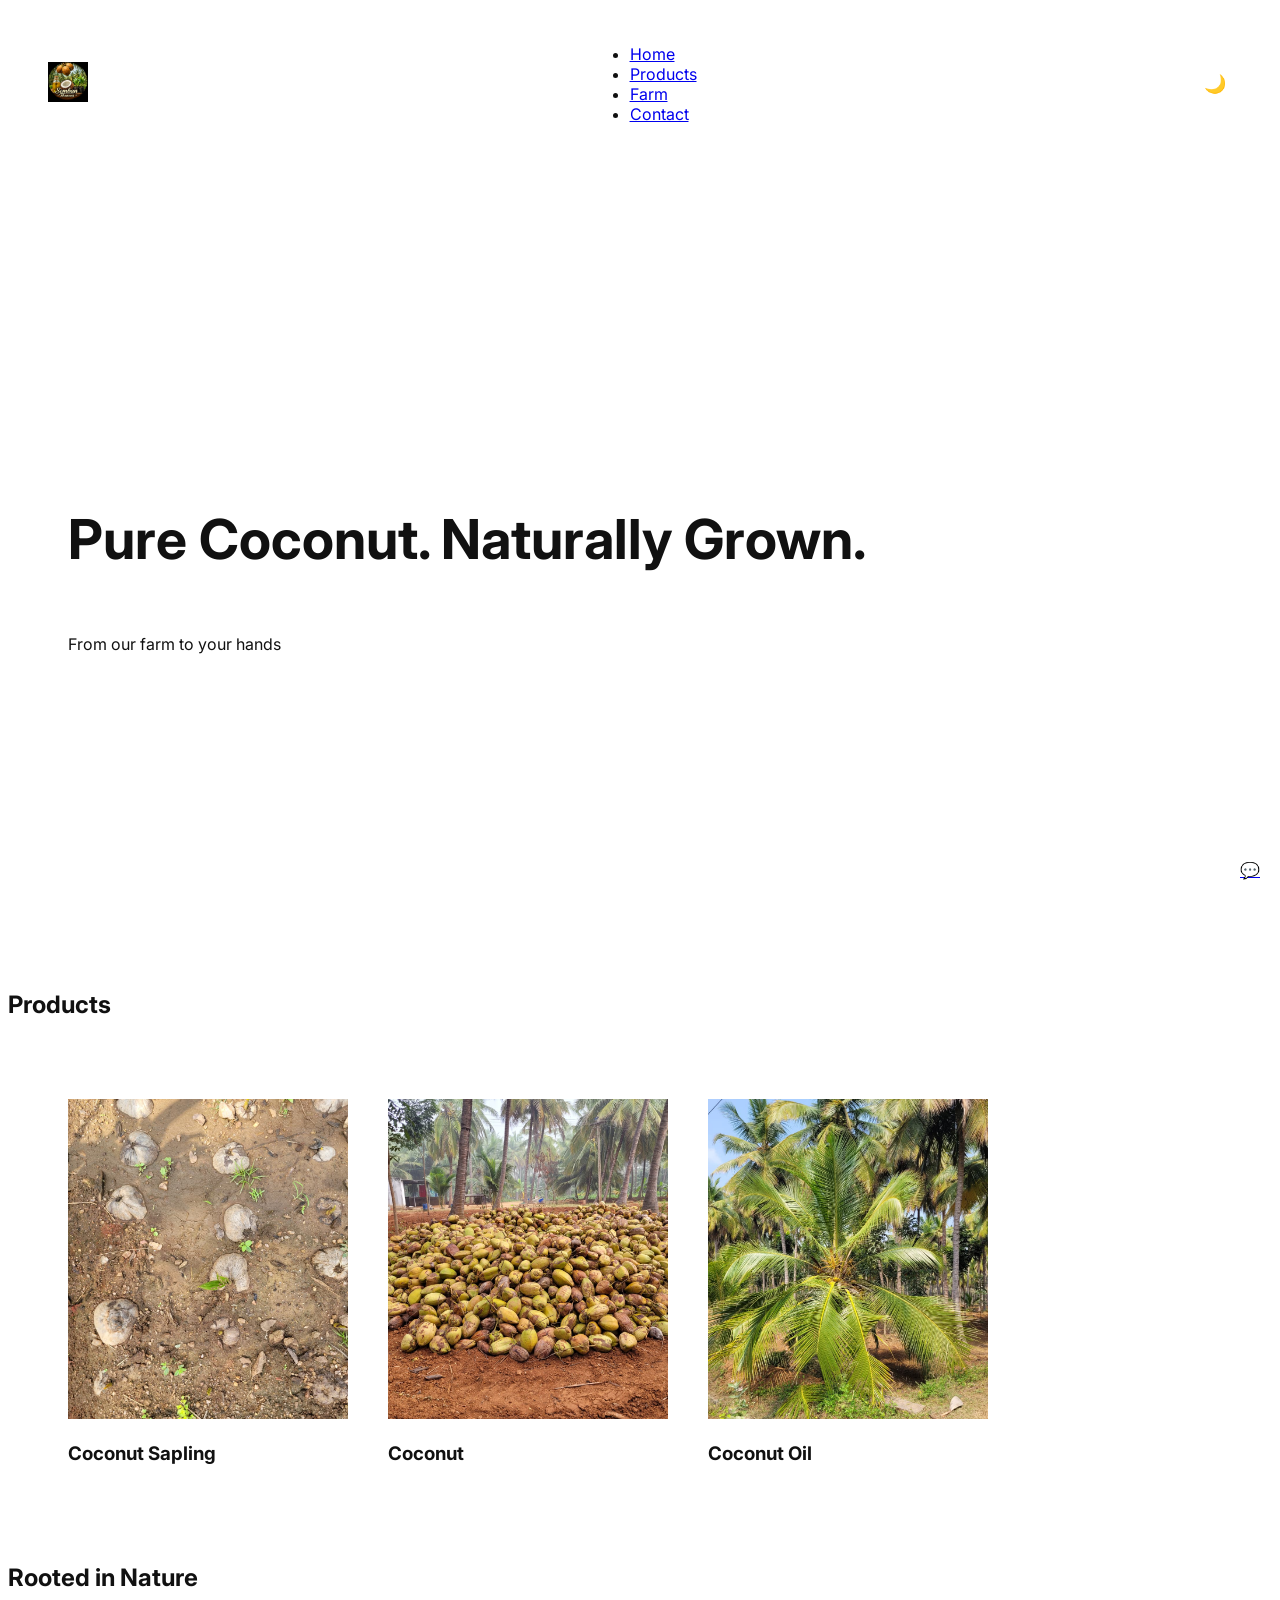
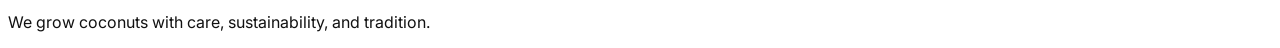
<file: index.html>
<!DOCTYPE html>
<html lang="en">
<head>
<meta charset="UTF-8">
<meta name="viewport" content="width=device-width, initial-scale=1.0">

<title>Semban Thennai</title>

<link href="https://fonts.googleapis.com/css2?family=Inter:wght@300;400;600&display=swap" rel="stylesheet">
<link rel="stylesheet" href="style.css">

</head>

<body>

<!-- NAV -->
<nav class="navbar">
  <div class="logo">
    <img src="logo.png" alt="logo">
  </div>

  <ul>
    <li><a href="index.html">Home</a></li>
    <li><a href="products.html">Products</a></li>
    <li><a href="about.html">Farm</a></li>
    <li><a href="contact.html">Contact</a></li>
  </ul>

  <button onclick="toggleDarkMode()" class="dark-btn">🌙</button>
</nav>

<!-- HERO -->
<section class="hero">
  <h1>Pure Coconut. Naturally Grown.</h1>
  <p>From our farm to your hands</p>
</section>

<!-- PRODUCTS -->
<section class="products-preview">
  <h2>Products</h2>
  <div id="product-container" class="grid"></div>
</section>

<!-- BRAND -->
<section class="brand">
  <h2>Rooted in Nature</h2>
  <p>We grow coconuts with care, sustainability, and tradition.</p>
</section>

<a href="https://wa.me/919842817277" class="whatsapp">💬</a>

<script src="script.js"></script>

</body>
</html>
</file>
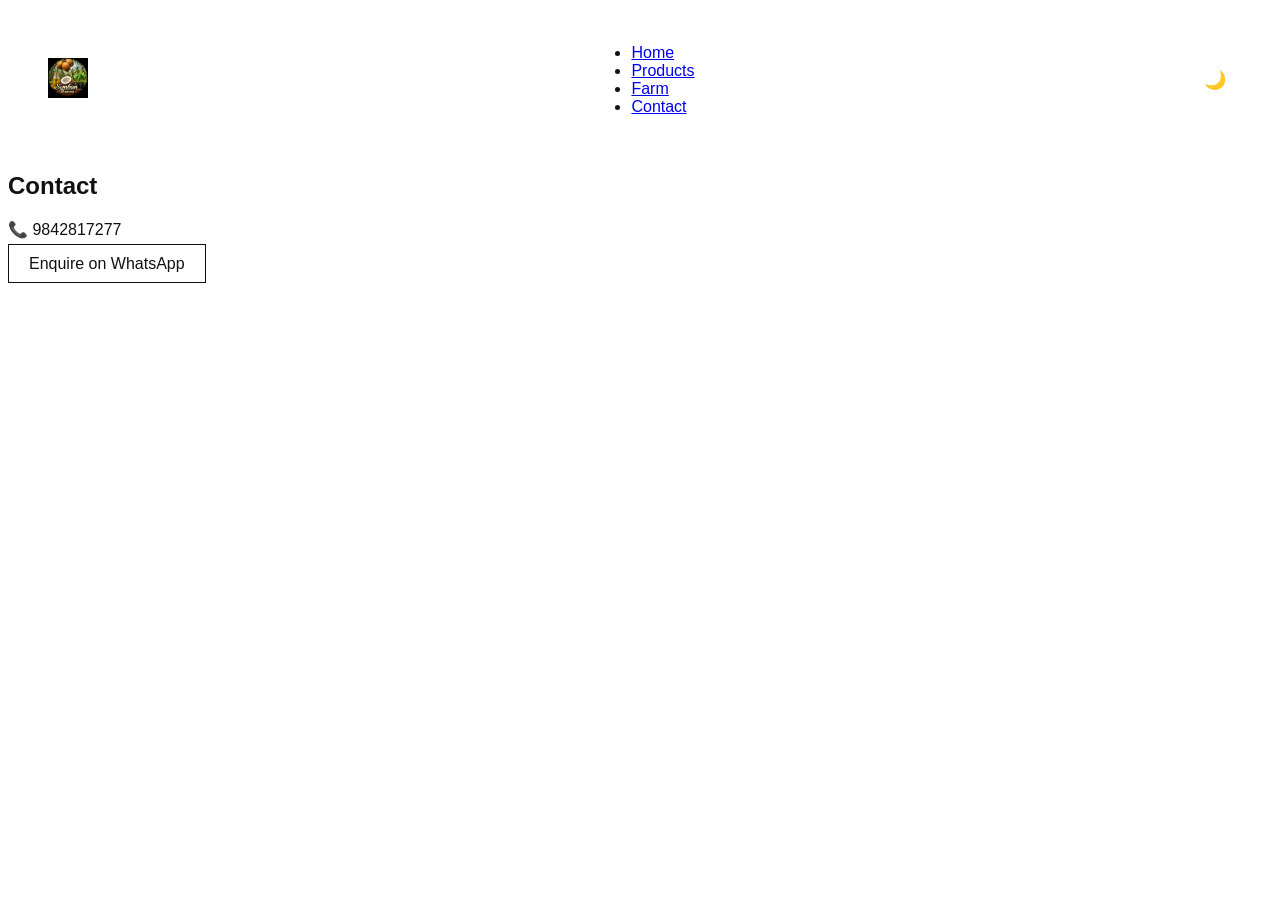
<file: contact.html>
<!DOCTYPE html>
<html>
<head>
<title>Contact</title>
<link rel="stylesheet" href="style.css">
</head>

<body>

<nav class="navbar">
  <div class="logo"><img src="logo.png"></div>
  <ul>
    <li><a href="index.html">Home</a></li>
    <li><a href="products.html">Products</a></li>
    <li><a href="about.html">Farm</a></li>
    <li><a href="contact.html">Contact</a></li>
  </ul>
  <button onclick="toggleDarkMode()" class="dark-btn">🌙</button>
</nav>

<section class="contact-page">
  <h1>Contact</h1>
  <p>📞 9842817277</p>

  <a href="https://wa.me/919842817277" class="btn">
    Enquire on WhatsApp
  </a>
</section>

</body>
</html>
</file>
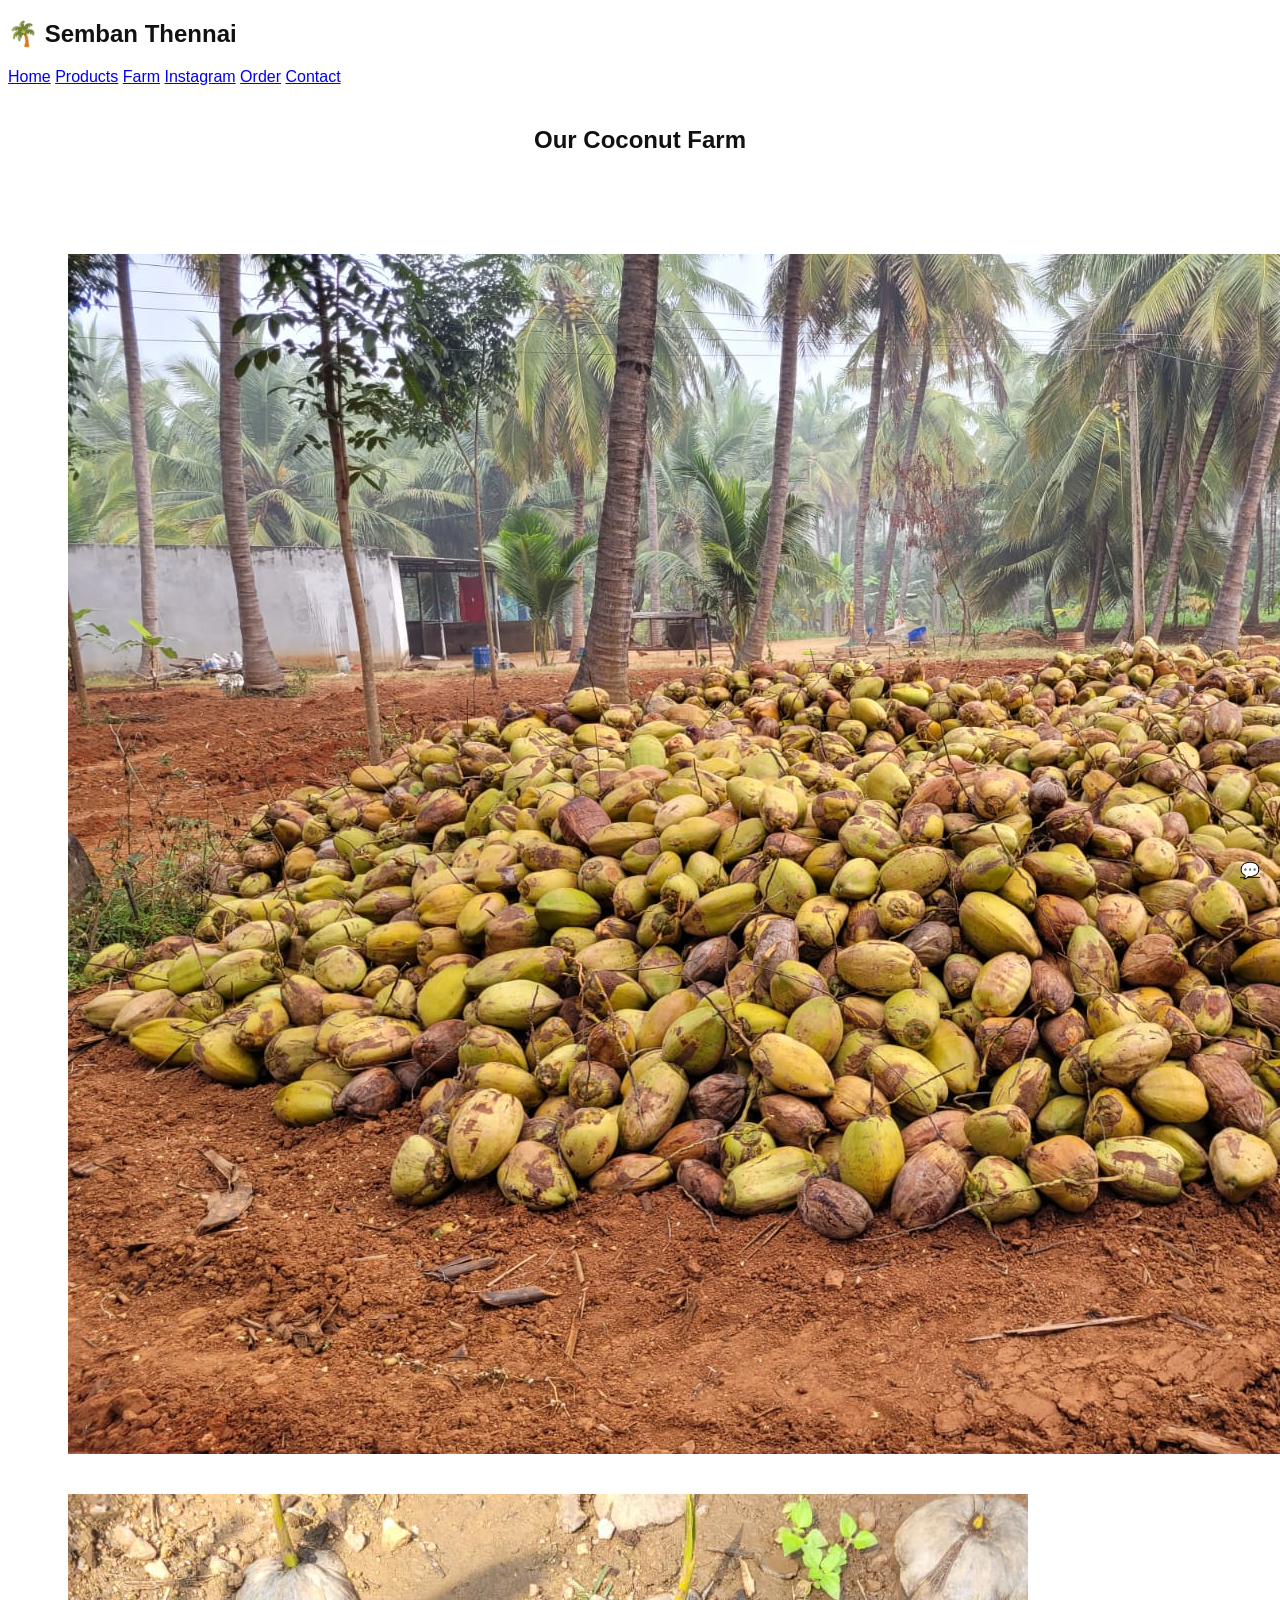
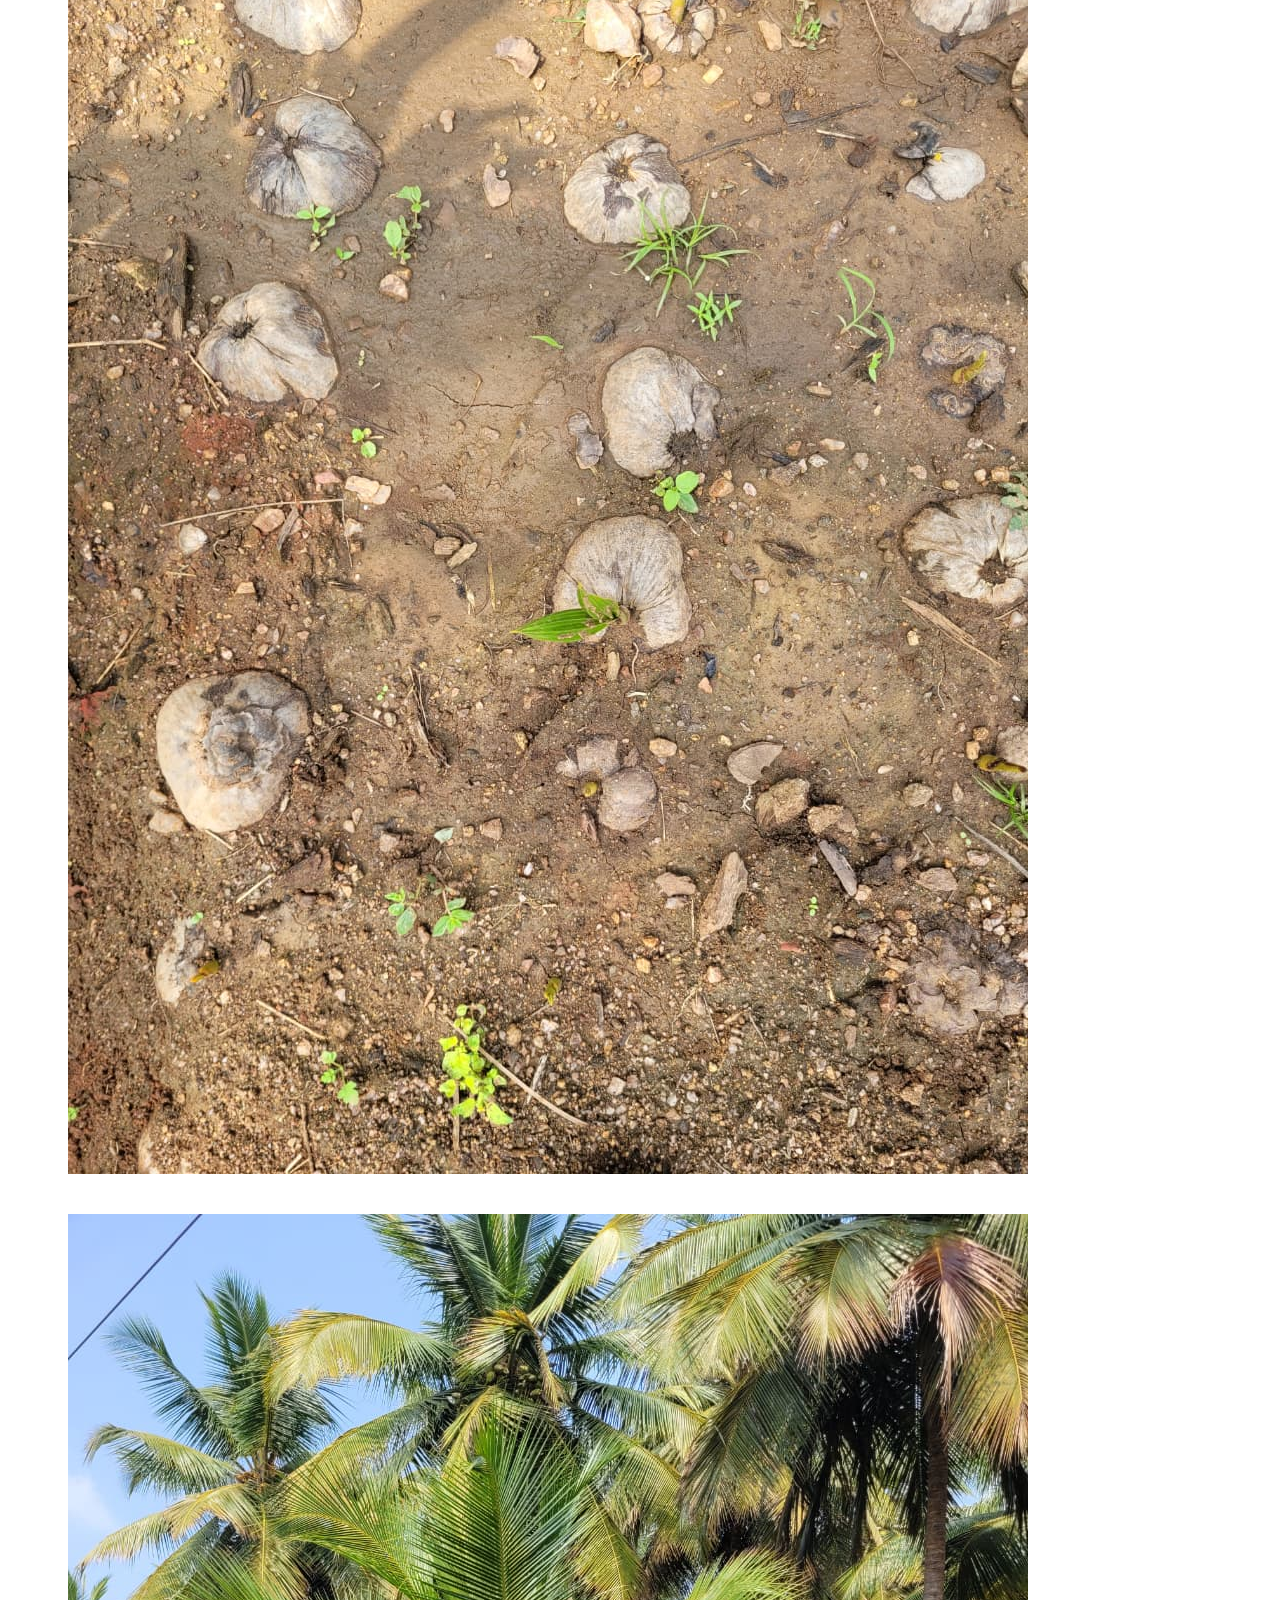
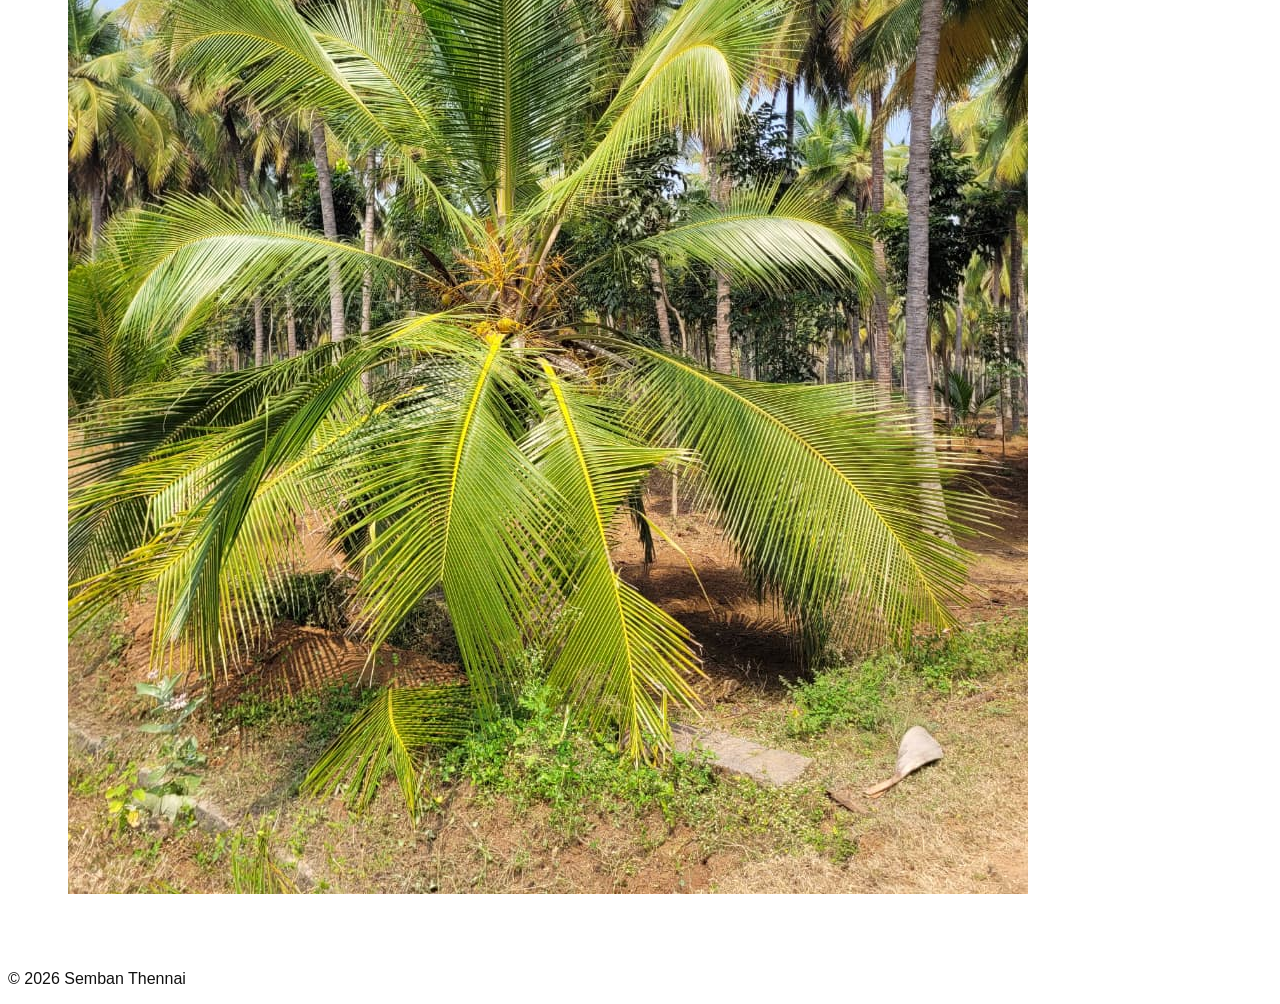
<file: farm.html>
<!DOCTYPE html>
<html>

<head>

<title>Our Farm</title>

<link rel="stylesheet" href="style.css">

</head>

<body>

<header>

<h2>🌴 Semban Thennai</h2>

<nav>

<a href="index.html">Home</a>
<a href="products.html">Products</a>
<a href="farm.html">Farm</a>
<a href="instagram.html">Instagram</a>
<a href="order.html">Order</a>
<a href="contact.html">Contact</a>

</nav>

</header>

<h2 style="text-align:center;padding:20px">

Our Coconut Farm

</h2>

<div class="grid">

<img src="coconut.jpg">
<img src="sapling.jpg">
<img src="oil.jpg">

</div>

<footer>

<p>© 2026 Semban Thennai</p>

</footer>

<a href="https://wa.me/919842817277" class="whatsapp">💬</a>

</body>
</html>
</file>
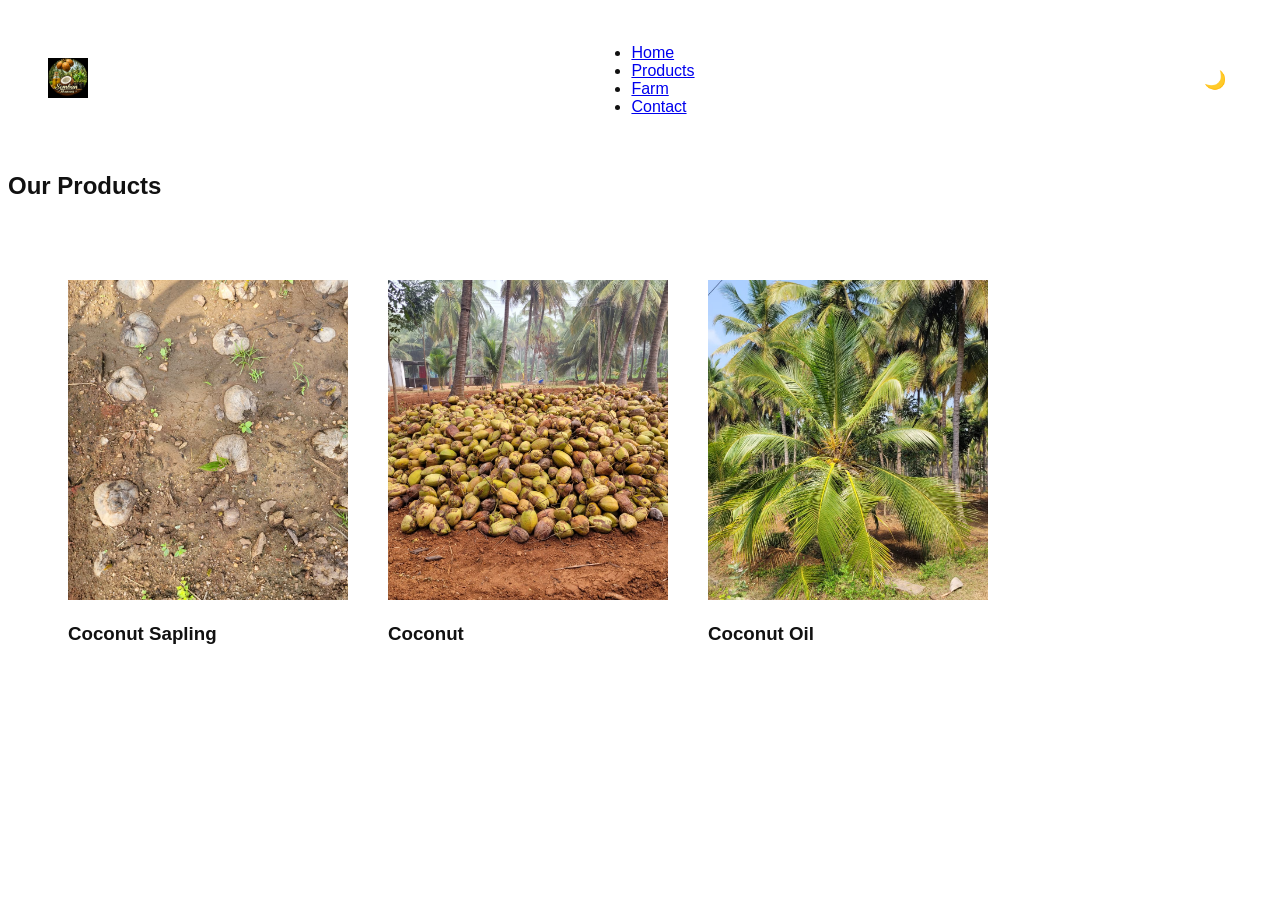
<file: products.html>
<!DOCTYPE html>
<html>
<head>
<title>Products</title>
<link rel="stylesheet" href="style.css">
</head>

<body>

<nav class="navbar">
  <div class="logo"><img src="logo.png"></div>
  <ul>
    <li><a href="index.html">Home</a></li>
    <li><a href="products.html">Products</a></li>
    <li><a href="about.html">Farm</a></li>
    <li><a href="contact.html">Contact</a></li>
  </ul>
  <button onclick="toggleDarkMode()" class="dark-btn">🌙</button>
</nav>

<section class="products-page">
  <h1>Our Products</h1>
  <div id="product-container" class="grid"></div>
</section>

<script src="script.js"></script>

</body>
</html>
</file>
<file: style.css>
:root {
  --bg: #ffffff;
  --text: #111;
}

body.dark {
  --bg: #111;
  --text: #fff;
}

body {
  background: var(--bg);
  color: var(--text);
  font-family: 'Inter', sans-serif;
}

/* NAV */
.navbar {
  display: flex;
  justify-content: space-between;
  padding: 20px 40px;
  align-items: center;
}

.logo img {
  height: 40px;
}

/* HERO */
.hero {
  height: 90vh;
  display: flex;
  flex-direction: column;
  justify-content: center;
  padding-left: 60px;
}

.hero h1 {
  font-size: 55px;
}

/* GRID */
.grid {
  display: flex;
  gap: 40px;
  padding: 60px;
  flex-wrap: wrap;
}

/* CARD */
.card {
  width: 280px;
  transition: 0.4s;
  cursor: pointer;
}

.card img {
  width: 100%;
  height: 320px;
  object-fit: cover;
  transition: 0.4s;
}

.card:hover img {
  transform: scale(1.08);
}

/* BUTTON */
.btn {
  border: 1px solid var(--text);
  padding: 10px 20px;
  text-decoration: none;
  color: var(--text);
}

/* DARK BUTTON */
.dark-btn {
  background: none;
  border: none;
  font-size: 18px;
  cursor: pointer;
}

/* WHATSAPP */
.whatsapp {
  position: fixed;
  bottom: 20px;
  right: 20px;
}

/* MOBILE */
@media(max-width:768px){
  .hero {
    padding: 20px;
  }

  .grid {
    padding: 20px;
  }
}
</file>
